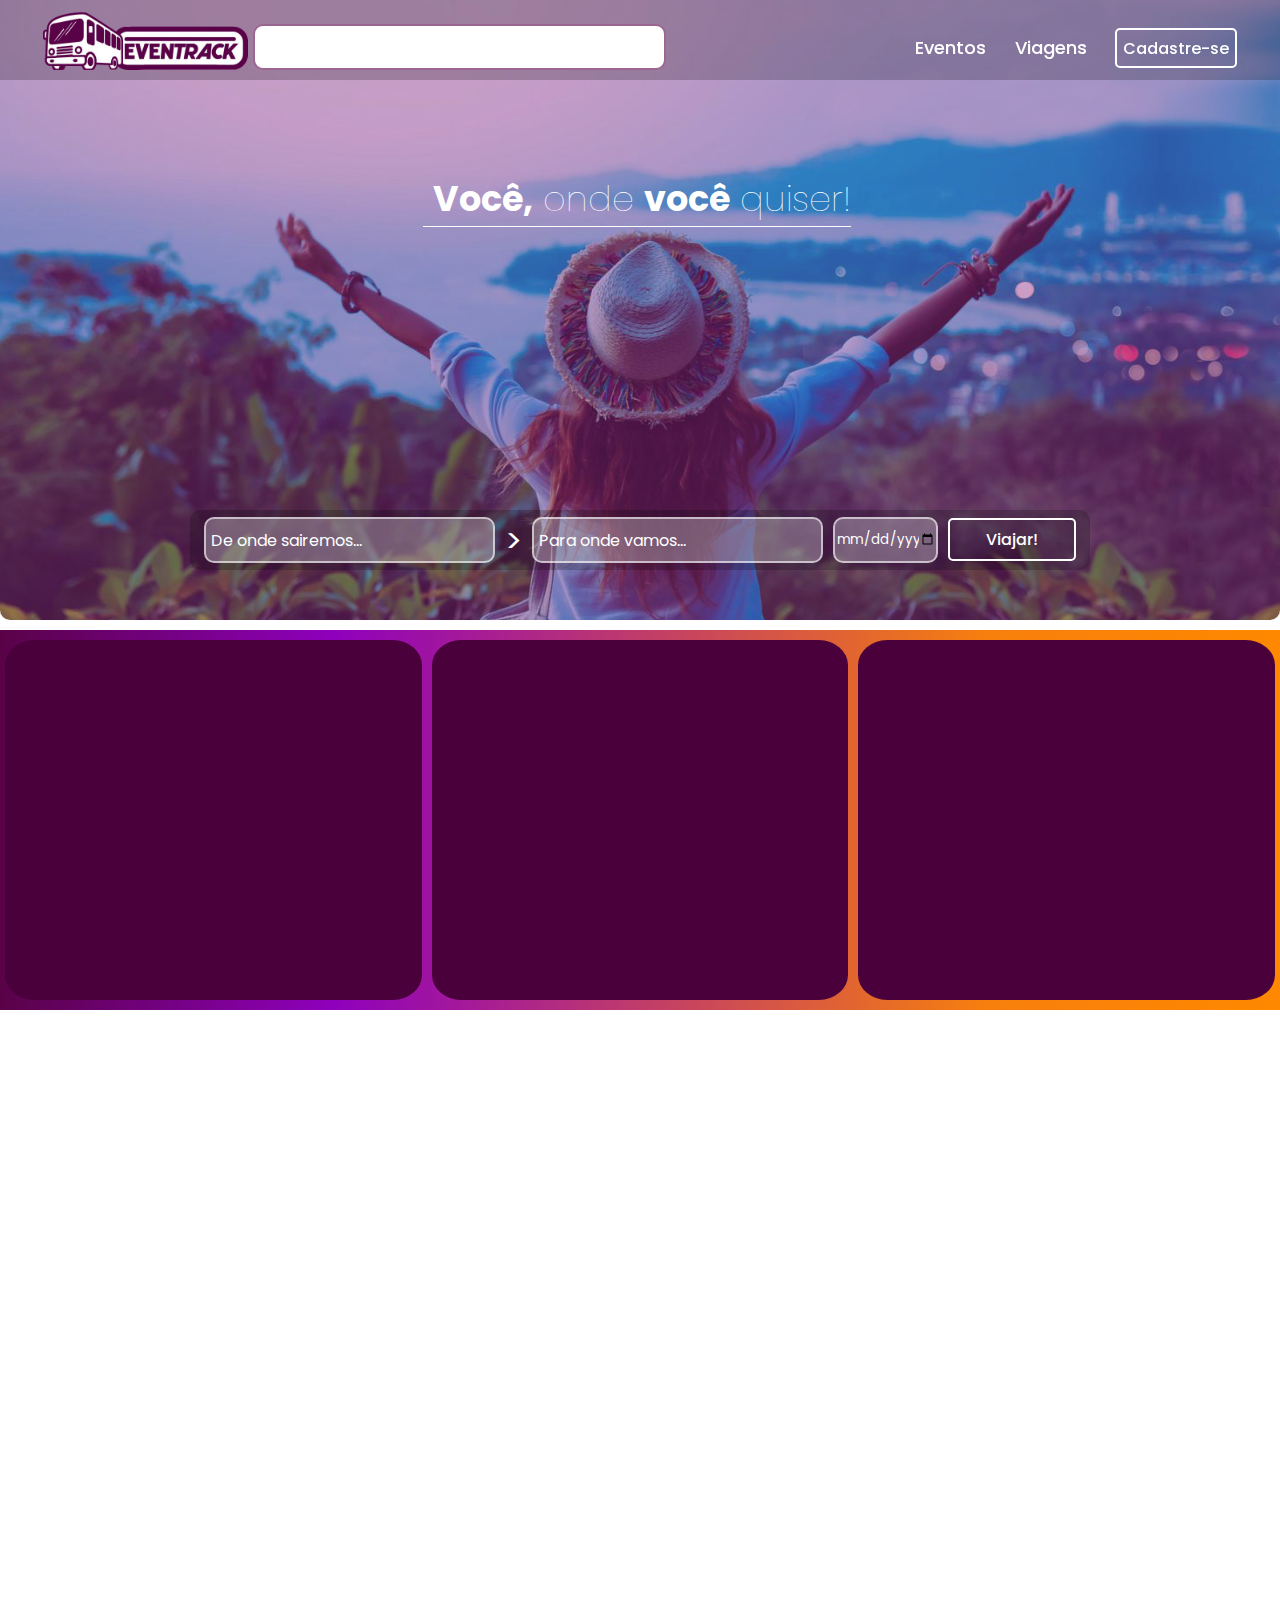
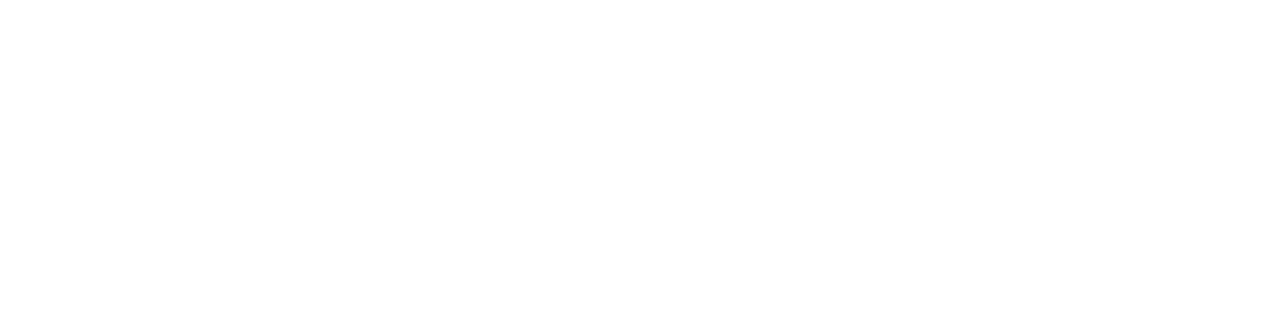
<file: index.html>
<!DOCTYPE html>
<html lang="pt-BR">

<head>
    <meta charset="UTF-8">
    <meta name="viewport" content="width=device-width, initial-scale=1.0">
    <link rel="stylesheet" href=".\styles.css">
    <title>Eventrack</title>
</head>

<body>
    <header class="header-principal">
        <div class="img-input">
            <img src="./img/horizontalLogo.png" height="60px">
            <input type="text">
        </div>
        <nav class="menu">
            <a href="#pessoal">Eventos</a>
            <a href="#profissional">Viagens</a>
            <button id="btn-create-account" class="default-button" onclick="openModal()">Cadastre-se</button>
        </nav>
        <div></div>
    </header>
    <div class="top-img">
        <div class="impact-text">
            <span><h1>Você,</h1>onde<h1>você</h1> quiser!</span>
        </div>
        <div class="travel-input">
            <div class="travel-details">
                <input id="travelLoc" class="travel-input-text" type="text" placeholder="De onde sairemos...">
                <span>></span>
                <input id="travelLoc" class="travel-input-text" type="text" placeholder="Para onde vamos...">
                <input id="tavelDate"class="travel-input-date" type="date">
            </div>
            <button class="default-button"></button>
        </div>
    </div>
    <div id="signupModal" class="signup-modal">
        <div class="signup-modal-content">
                <div class="signup-modal-header">
                    <h3>Cadastre-se</h3><span>e bora pro mundão!</span>
                </div>
            <span class="span-close" onclick="closeModal()">x</span>
            <form class="form-signup">
                <div class="input-field">
                    <label for="name">Nome</label>
                    <input id="name" type="text" placeholder="Nome Completo">
                </div>
                <div class="input-field">
                    <label for="email">Email</label>
                    <input id="email" type="email" placeholder="Email">
                </div>
                <div class="input-field">
                    <label for="pass">Senha</label>
                    <input id="pass" type="password" placeholder="Senha">
                </div>
                <div class="input-field">
                    <label for="passConfirm">Confirmar Senha</label>
                    <input id="passConfirm" type="password" placeholder="Confirme sua senha">
                </div>
                <span class="terms-span">Ao me cadastrar, concordo com os Termos e Condições de uso do Eventrack</span>
                <button id="btn-signup" type="button" class="default-button">Cadastrar</button>
            </form>
            <hr>
            <div class="login-action">Já possui conta? <a>Faça o login!</a></div>
        </div>
    </div>
    <div class="trending">
        <div class="trending-item"></div>
        <div class="trending-item"></div>
        <div class="trending-item"></div>
    </div>
    <section class="menu"></section>
    <section class="options"></section>
</body>
<script src="script.js"></script>
</html>
</file>
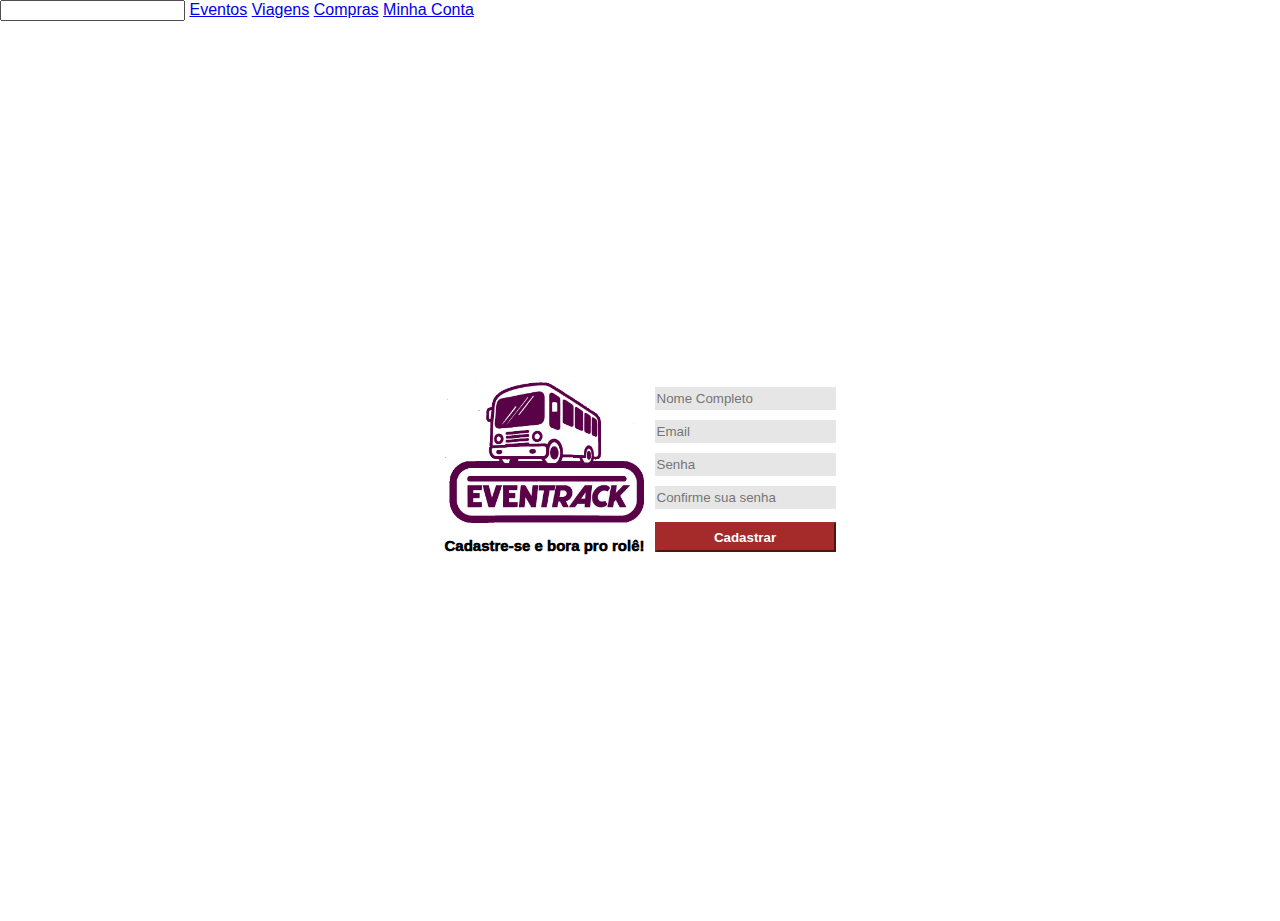
<file: signup.html>
<!DOCTYPE html>
<html lang="en">

<head>
    <meta charset="UTF-8">
    <meta name="viewport" content="width=device-width, initial-scale=1.0">
    <link rel="stylesheet" href=".\stylesignup.css">
    <title>Eventrack</title>
</head>

<body class="body-login">
    <header class="header-login">
        <nav class="menu">
            <input type="text">
            <a href="index.html">Eventos</a>
            <a href="#profissional">Viagens</a>
            <a href="#profissional">Compras</a>
            <a href="login.html">Minha Conta</a>
        </nav>
    </header>
    <div class="div-signup">
        <div class="div-img-text">
            <img src="img/verticalLogo.png" class="img-signup" width="200px">
            <h1>Cadastre-se e bora pro rolê!</h1>
        </div>
        <form class="form-signup">
            <input id="name" type="text" placeholder="Nome Completo">
            <input id="email" type="email" placeholder="Email">
            <input id="pass" type="password" placeholder="Senha">
            <input id="passconfirm" type="password" placeholder="Confirme sua senha">
            <button id="btn-signup" type="button">Cadastrar</button>
        </form>
    </div>


</body>

</html>
</file>
